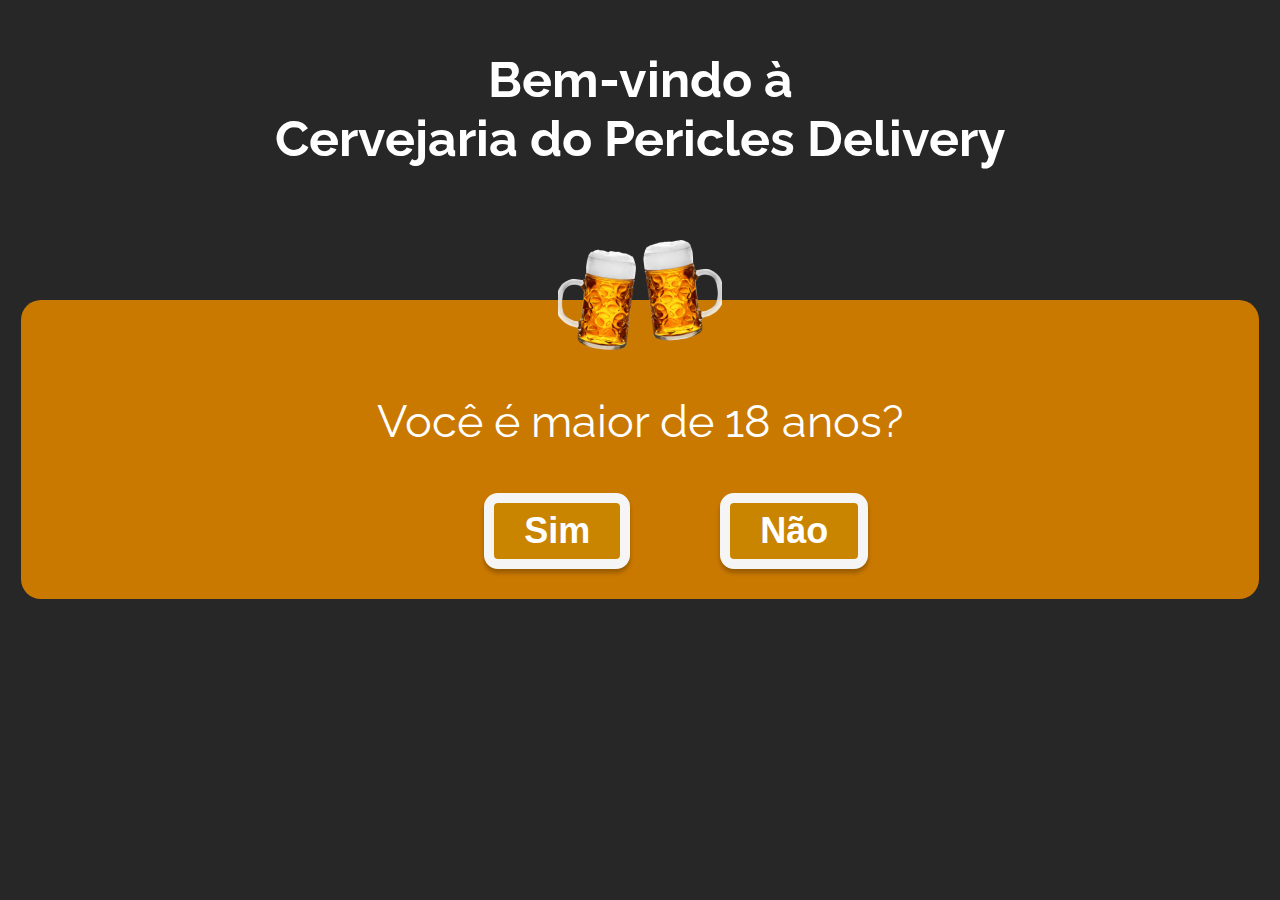
<file: index.html>
<!DOCTYPE html>
<html lang="pt-br">
<head>
    <meta charset="UTF-8">
    <meta http-equiv="X-UA-Compatible" content="IE=edge">
    <meta name="viewport" content="width=device-width, initial-scale=1.0">
    <link rel="stylesheet" href="assets/css/style.css" type="text/css">
    <title>Cervejaria do Pericles Delivery</title>
    <script>
        function valida_idade(valor) {
            if (valor === 1) {
                window.location.href="home.html?acesso=1"
            } else {
                window.location.href="home.html?acesso=0"
            }
        }
    </script>
</head>
<body>
    <h1>Bem-vindo à <br>Cervejaria do Pericles Delivery</h1>

    <section class="card">
        <img src="assets/img/image 4.png" alt="Cerveja">

        <p>Você é maior de 18 anos?</p>
        <div class="botoes">
            <button onclick="valida_idade(1)">Sim</button>
            <button onclick="valida_idade(0)">Não</button>
        </div>
    </section>

</body>
</html>
</file>
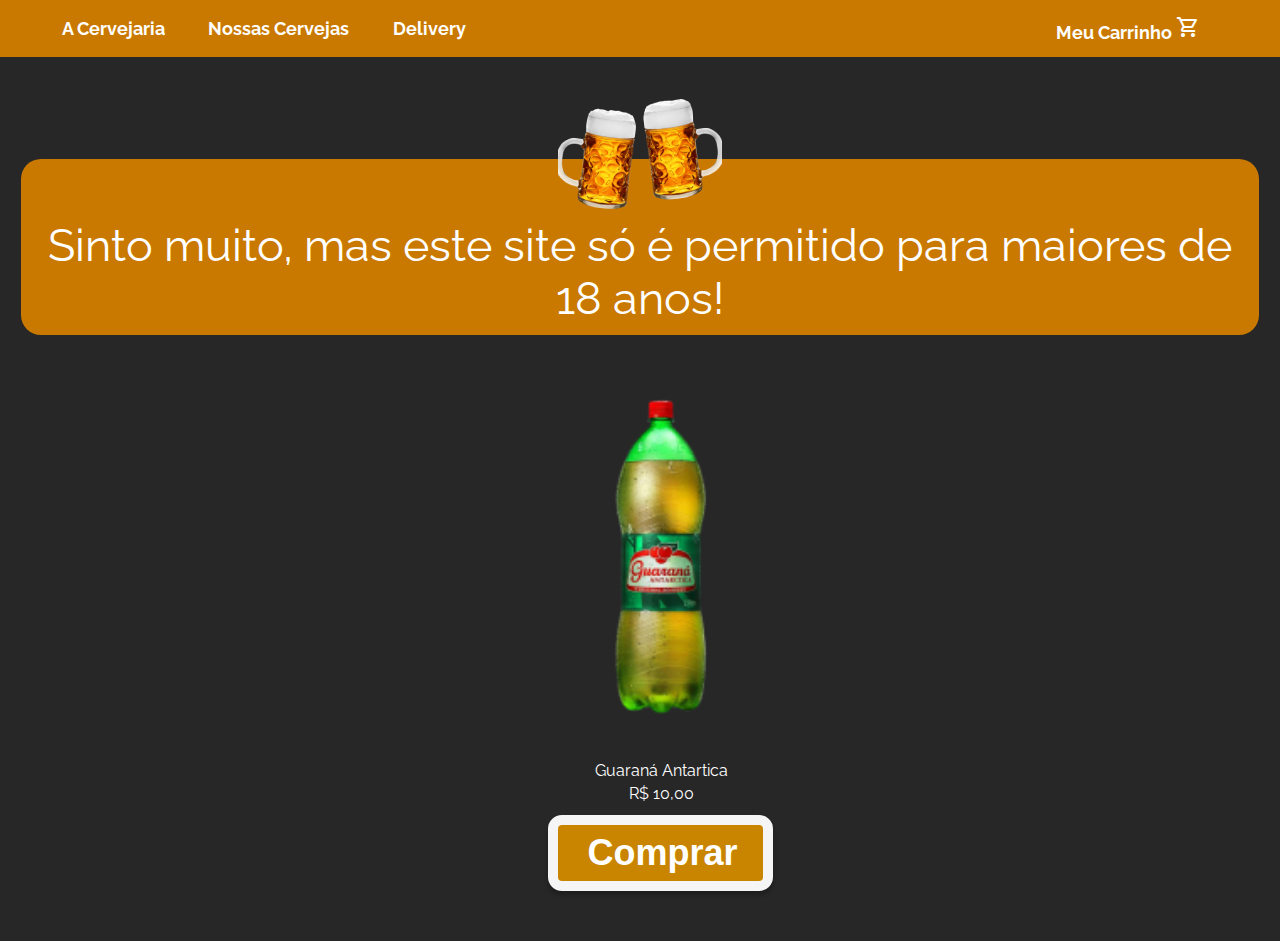
<file: home.html>
<!DOCTYPE html>
<html lang="pt-br">
<head>
    <meta charset="UTF-8">
    <meta http-equiv="X-UA-Compatible" content="IE=edge">
    <meta name="viewport" content="width=device-width, initial-scale=1.0">
    <link rel="stylesheet" href="assets/css/style.css" type="text/css">
    <title>Cervejaria do Pericles Delivery</title>
    <script>
        function valida_entrada() {
            const url = new URLSearchParams(window.location.search)
            let acesso = url.get("acesso")

            if (acesso == 1) {
                document.getElementById("textoEntrada").innerHTML = "Olá! Gostaria de te dar boas vindas a Cervejaria do Pericles. Aqui você encontrará as melhores bebidas do Brasil!"
                //Mostrar menssagem de boas vindas -> tem mais de 18 anos
            } else {
                document.getElementById("textoEntrada").innerHTML = "Sinto muito, mas este site só é permitido para maiores de 18 anos!"
                //Mostrar mensagem que não tem acesso -> tem menos de 18 anos 
            }

            if(acesso==1){
            document.getElementById("item1").style.visibility = "visible";
            document.getElementById("item2").style.visibility = "visible";            
            }else{
            document.getElementById("item1").style.display = "none";
            document.getElementById("item2").style.display = "none";
            }        
        }


        function comprar(valor) {
            window.location.href='pagar.html?valor='+valor
        }
    </script>
</head>
<body onload="valida_entrada()">
    <nav>
        <ul>
            <li><a href="#">A Cervejaria</a></li>
            <li><a href="#">Nossas Cervejas</a></li>
            <li><a href="#">Delivery</a></li>
        </ul>
        <span class="carrinho">
            <a href="#">
                Meu Carrinho 
                <span class="material-symbols-outlined">
                shopping_cart
                </span>
            </a>
        </span>
    </nav>

    <section class="card">
        <img src="assets/img/image 4.png" alt="Cervejas" />

        <p id="textoEntrada">Olá! Gostaria de te dar boas vindas a Cervejaria do Pericles.<br> Escolha a bebida que mais te agrada:</p>
    </section>

    <section class="items">
        <div class="item" id="item1">
            <img src="assets/img/vinho.png.png" alt="Vinho" />
            <p>Vinho Tinto</p>
            <p>R$ 80,00</p> 
            <button class="entrar" onclick="comprar('80,00')">Comprar</button>
        </div>
        <div class="item" id="item2">
            <img src="assets/img/cerveja.png.png" alt="Cerveja" />
            <p>Cerveja Heineken</p>
            <p>R$ 20,00</p> 
            <button class="entrar" onclick="comprar('20,00')">Comprar</button>
        </div>
        <div class="item" id="item3">
            <img src="assets/img/refri.png.png" alt="Refrigerante" />
            <p>Guaraná Antartica</p>
            <p>R$ 10,00</p>           
            <button class="entrar" onclick="comprar('10,00')">Comprar</button>
        </div>
    </section>

</body>
</html>
</file>
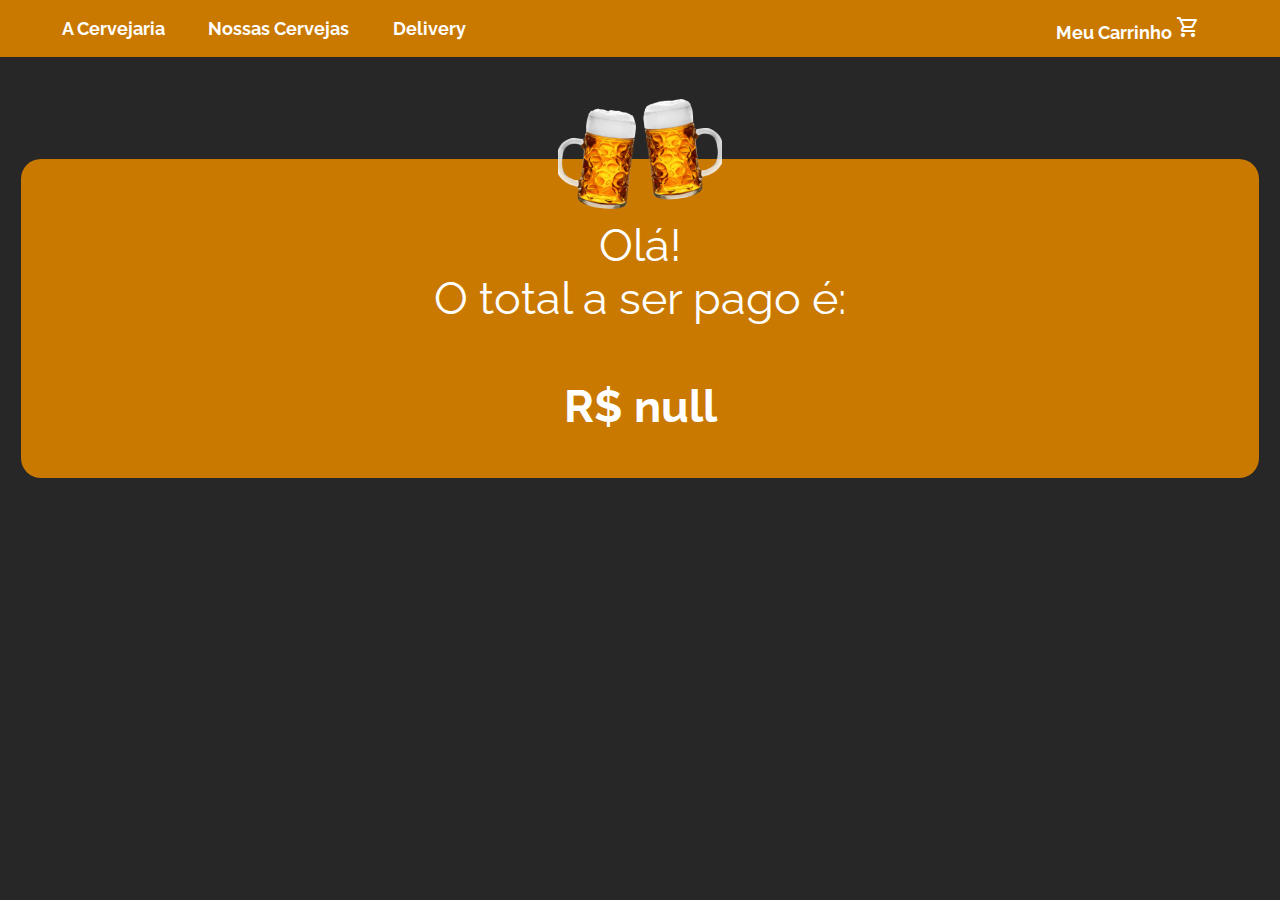
<file: pagar.html>
<!DOCTYPE html>
<html lang="pt-br">
<head>
    <meta charset="UTF-8">
    <meta http-equiv="X-UA-Compatible" content="IE=edge">
    <meta name="viewport" content="width=device-width, initial-scale=1.0">
    <link rel="stylesheet" href="assets/css/style.css" type="text/css">
    <title>Cervejaria do Pericles Delivery</title>
    <script>
        function valida_entrada(){
        const url = new URLSearchParams(window.location.search)
        let valor = url.get("valor")
        document.getElementById("valorPago").innerHTML = "R$ " +valor
       
    }

    </script>

</head>
<body onload="valida_entrada()">
    <nav>
        <ul>
            <li><a href="#">A Cervejaria</a></li>
            <li><a href="#">Nossas Cervejas</a></li>
            <li><a href="#">Delivery</a></li>
        </ul>
        <span class="carrinho">
            <a href="#">
                Meu Carrinho 
                <span class="material-symbols-outlined">
                shopping_cart
                </span>
            </a>
        </span>
    </nav>

    <section class="card">
        <img src="assets/img/image 4.png" alt="Cervejas" />

        <p id="textoEntrada">Olá!<br> O total a ser pago é:</p>
        <p id="valorPago"></p>
    </section>

</body>
</html>
</file>
<file: assets/css/style.css>
@import url('https://fonts.googleapis.com/css2?family=Raleway:wght@100;200;300&display=swap');

@import url('https://fonts.googleapis.com/css2?family=Material+Symbols+Outlined:opsz,wght,FILL,GRAD@20..48,100..700,0..1,-50..200');


body {
    font-family: 'Raleway';
    background-color: #272727;
    display: flex;
    flex-direction: column;
    align-items: center;
    align-content: flex-start;

    margin:0px;
    padding:0px;
}

h1 {
    text-align: center;
    color: white;
    margin-top: 50px;
    
    font-weight: 700;
    font-size: 50px;
    margin-bottom: 30px;
 }

.card {
    display: flex;
    flex-direction: column;
    align-items: center;
    margin-top: 8%;
    width:1238px;
    background-color: #CA7900;
    font-size: 20px;
    color:white;

    border-radius: 20px;
    text-align: center;
}

.card p {
    color: #ffffff;
    font-weight: 400px;
    font-size: 45px;
}

.card img {
    margin-top: -60px;
    width: 164px;
    height: 110px;
}

.botoes{
    width: 30%;
    display: flex;    
    align-items: center;
    justify-content: space-around;
    margin-bottom: 30px;

}

button{    
    
    padding: 5px 30px 5px 30px;
    margin-left: 30px;
    margin-right: 60px;
    background-color: #CA8500;
    border: 10px solid #F5F5F5;
    box-shadow: 0px 4px 4px rgba(0, 0, 0, 0.25);
    border-radius: 14px;

    color:white;
    font-weight: 600;
    font-size: 36px;

    cursor: pointer;

    width: 225px;
    height: 76px;
}

button:hover{
    opacity: 0.8;
}

nav{
    display: flex;
    justify-content: space-between;
    align-items: center;
    background-color: #CA7900;
    width:100%;

    font-weight: 700;
    font-size:18px;
    color:white;
}

nav .carrinho{
    margin-right: 80px;
}

nav ul{
    width:35%;
    list-style: none;
    display: flex;
    justify-content: space-around;
}

nav a{
    text-decoration: none;
    color:white;
}

nav a:hover{
    text-decoration: italic;
    color:#CCCCCC;
}

.entrar{
    margin-top:50px;
}

.items{
    width: 40%;
    display:flex;
    flex-direction: row;
    justify-content: space-around;
    margin-top:5%;
}

.item{
    width: 500px;
    display:flex;
    flex-direction: column;
    justify-content:flex-end;
    align-items: center;
    margin:0px;
    padding:0px;
    color:white;
    font-size: 12pt;
}

#item1 img {
    width: 160px;
    margin-bottom: 0px;
    margin-left: 45px;
}

#item2 img {
    margin-bottom: 20px;
    margin-left: 45px;
}

#item3 img {
    margin-bottom: 20px;
    margin-left: 45px;
}

.item .entrar{
    margin:10px; 
    margin-left: 70px;   
    margin-right: 30px;
    margin-bottom: 50px;
}

.item p{
    text-align: center;
    margin:2px;
    margin-left: 45px;
}

.item img{    
    width:40%;
    height:auto;    
}

#textoEntrada{
    margin:5px;
    padding:5px;
}
#valorPago{
    
    font-weight: bold;
}
</file>
